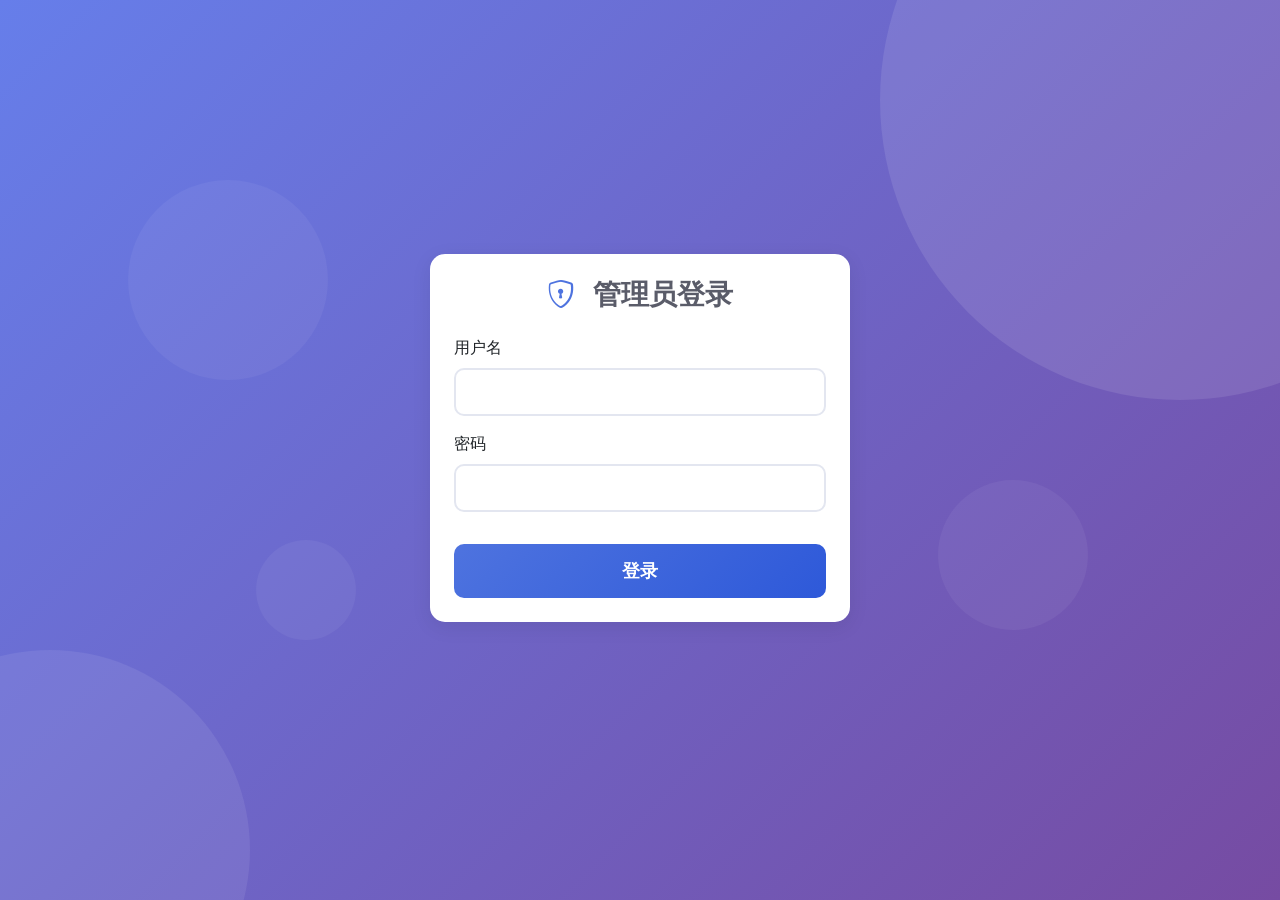
<file: Frontend/frontend-admin/index.html>
<!DOCTYPE html>
<html lang="zh-CN">
<head>
    <meta charset="UTF-8">
    <meta name="viewport" content="width=device-width, initial-scale=1.0">
    <title>管理后台 - 校园失物招领系统</title>
    <link href="https://cdn.jsdelivr.net/npm/bootstrap@5.3.2/dist/css/bootstrap.min.css" rel="stylesheet">
    <link href="https://cdn.jsdelivr.net/npm/bootstrap-icons@1.11.1/font/bootstrap-icons.css" rel="stylesheet">
    <link href="css/admin.css" rel="stylesheet">
</head>
<body>
    <!-- 登录页面 -->
    <div id="loginPage" class="login-container">
        <!-- 背景装饰圆 -->
        <div class="login-bg-circle"></div>
        <div class="login-bg-circle"></div>
        <div class="login-bg-circle"></div>
        
        <div class="card login-card">
            <div class="card-body">
                <h3 class="text-center mb-4"><i class="bi bi-shield-lock"></i> 管理员登录</h3>
                <form id="loginForm">
                    <div class="mb-3">
                        <label class="form-label">用户名</label>
                        <input type="text" id="username" class="form-control" required>
                    </div>
                    <div class="mb-3">
                        <label class="form-label">密码</label>
                        <input type="password" id="password" class="form-control" required>
                    </div>
                    <button type="submit" class="btn btn-primary w-100">登录</button>
                </form>
            </div>
        </div>
    </div>

    <!-- 管理页面 -->
    <div id="adminPage" class="d-none">
        <!-- 侧边栏 - 深色通顶 -->
        <nav class="col-md-2 d-md-block sidebar">
            <div class="sidebar-brand">
                <i class="bi bi-gear-fill"></i> 管理后台
            </div>
            <div class="position-sticky">
                <ul class="nav flex-column">
                    <li class="nav-item">
                        <a class="nav-link active" href="#" onclick="showSection('dashboard')">
                            <i class="bi bi-speedometer2"></i> 数据统计
                        </a>
                    </li>
                    <li class="nav-item">
                        <a class="nav-link" href="#" onclick="showSection('items')">
                            <i class="bi bi-box"></i> 物品管理
                        </a>
                    </li>
                    <li class="nav-item">
                        <a class="nav-link" href="#" onclick="showSection('users')">
                            <i class="bi bi-people"></i> 用户管理
                        </a>
                    </li>
                </ul>
            </div>
        </nav>

        <!-- 顶部导航 -->
        <nav class="navbar">
            <div class="container-fluid">
                <nav aria-label="breadcrumb">
                    <ol class="breadcrumb mb-0" id="breadcrumb">
                        <li class="breadcrumb-item"><i class="bi bi-house-door"></i> 首页</li>
                        <li class="breadcrumb-item active" id="breadcrumbCurrent">数据统计</li>
                    </ol>
                </nav>
                <div class="d-flex align-items-center">
                    <span class="text-light me-3">欢迎，<span id="adminName"></span></span>
                    <button class="btn btn-outline-light btn-sm" onclick="logout()">
                        <i class="bi bi-box-arrow-right"></i> 退出
                    </button>
                </div>
            </div>
        </nav>

        <div class="main-wrapper">
            <!-- 主内容区 -->
            <main class="px-md-4 py-3">
                    <!-- 数据统计 -->
                    <div id="dashboardSection">
                        <!-- 统计卡片 -->
                        <div class="row g-4">
                            <div class="col-md-6 col-lg-3">
                                <div class="stat-card stat-card-primary">
                                    <div class="stat-icon">
                                        <i class="bi bi-people-fill"></i>
                                    </div>
                                    <div class="stat-content">
                                        <div class="stat-value" id="statUsers">0</div>
                                        <div class="stat-label">用户总数</div>
                                    </div>
                                </div>
                            </div>
                            <div class="col-md-6 col-lg-3">
                                <div class="stat-card stat-card-danger">
                                    <div class="stat-icon">
                                        <i class="bi bi-search"></i>
                                    </div>
                                    <div class="stat-content">
                                        <div class="stat-value" id="statLost">0</div>
                                        <div class="stat-label">失物数量</div>
                                    </div>
                                </div>
                            </div>
                            <div class="col-md-6 col-lg-3">
                                <div class="stat-card stat-card-success">
                                    <div class="stat-icon">
                                        <i class="bi bi-hand-thumbs-up-fill"></i>
                                    </div>
                                    <div class="stat-content">
                                        <div class="stat-value" id="statFound">0</div>
                                        <div class="stat-label">招领数量</div>
                                    </div>
                                </div>
                            </div>
                            <div class="col-md-6 col-lg-3">
                                <div class="stat-card stat-card-warning">
                                    <div class="stat-icon">
                                        <i class="bi bi-clock-history"></i>
                                    </div>
                                    <div class="stat-content">
                                        <div class="stat-value" id="statPending">0</div>
                                        <div class="stat-label">待审核</div>
                                    </div>
                                </div>
                            </div>
                        </div>

                        <!-- 图表区域 -->
                        <div class="row g-4 mt-2 align-items-stretch">
                            <div class="col-lg-8 d-flex">
                                <div class="dashboard-card flex-fill">
                                    <div class="dashboard-card-header">
                                        <h5><i class="bi bi-bar-chart-fill"></i> 分类统计</h5>
                                    </div>
                                    <div class="dashboard-card-body">
                                        <div id="categoryStats"></div>
                                    </div>
                                </div>
                            </div>
                            <div class="col-lg-4 d-flex">
                                <div class="dashboard-card flex-fill">
                                    <div class="dashboard-card-header">
                                        <h5><i class="bi bi-pie-chart-fill"></i> 状态分布</h5>
                                    </div>
                                    <div class="dashboard-card-body">
                                        <div id="statusStats">
                                            <div class="status-item">
                                                <span class="status-dot bg-warning"></span>
                                                <span class="status-name">待审核</span>
                                                <span class="status-count" id="statusPending">0</span>
                                            </div>
                                            <div class="status-item">
                                                <span class="status-dot bg-success"></span>
                                                <span class="status-name">已通过</span>
                                                <span class="status-count" id="statusApproved">0</span>
                                            </div>
                                            <div class="status-item">
                                                <span class="status-dot bg-danger"></span>
                                                <span class="status-name">已拒绝</span>
                                                <span class="status-count" id="statusRejected">0</span>
                                            </div>
                                            <div class="status-item">
                                                <span class="status-dot bg-info"></span>
                                                <span class="status-name">已认领</span>
                                                <span class="status-count" id="statusClaimed">0</span>
                                            </div>
                                        </div>
                                    </div>
                                </div>
                            </div>
                        </div>
                    </div>

                    <!-- 物品管理 -->
                    <div id="itemsSection" class="d-none">
                        <h2>物品管理</h2>
                        <div class="row mb-3 mt-3 align-items-center">
                            <div class="col">
                                <select id="filterType" class="form-select" onchange="loadItems()">
                                    <option value="">全部类型</option>
                                    <option value="0">失物</option>
                                    <option value="1">招领</option>
                                </select>
                            </div>
                            <div class="col">
                                <select id="filterStatus" class="form-select" onchange="loadItems()">
                                    <option value="">全部状态</option>
                                    <option value="0">待审核</option>
                                    <option value="1">已通过</option>
                                    <option value="2">已拒绝</option>
                                    <option value="3">已认领</option>
                                </select>
                            </div>
                            <div class="col-md-4">
                                <input type="text" id="filterKeyword" class="form-control" placeholder="搜索..." onkeyup="if(event.key==='Enter')loadItems()">
                            </div>
                            <div class="col-auto">
                                <button class="btn btn-primary" onclick="loadItems()">搜索</button>
                            </div>
                        </div>
                        <div class="table-responsive">
                            <table class="table table-striped table-hover">
                                <thead>
                                    <tr>
                                        <th>ID</th>
                                        <th>标题</th>
                                        <th>类型</th>
                                        <th>分类</th>
                                        <th>发布者</th>
                                        <th>状态</th>
                                        <th>发布时间</th>
                                        <th>操作</th>
                                    </tr>
                                </thead>
                                <tbody id="itemsTable"></tbody>
                            </table>
                        </div>
                        <nav id="itemsPagination"></nav>
                    </div>

                    <!-- 用户管理 -->
                    <div id="usersSection" class="d-none">
                        <h2>用户管理</h2>
                        <div class="row mb-3 mt-3 align-items-center">
                            <div class="col-md-4">
                                <input type="text" id="userKeyword" class="form-control" placeholder="搜索用户名或姓名..." onkeyup="if(event.key==='Enter')loadUsers()">
                            </div>
                            <div class="col-auto">
                                <button class="btn btn-primary" onclick="loadUsers()">搜索</button>
                            </div>
                        </div>
                        <div class="table-responsive">
                            <table class="table table-striped table-hover">
                                <thead>
                                    <tr>
                                        <th>ID</th>
                                        <th>用户名</th>
                                        <th>真实姓名</th>
                                        <th>手机号</th>
                                        <th>学号</th>
                                        <th>角色</th>
                                        <th>状态</th>
                                        <th>注册时间</th>
                                        <th>操作</th>
                                    </tr>
                                </thead>
                                <tbody id="usersTable"></tbody>
                            </table>
                        </div>
                        <nav id="usersPagination"></nav>
                    </div>
                </main>
        </div>
    </div>

    <!-- 确认弹窗 -->
    <div class="modal fade" id="confirmModal" tabindex="-1">
        <div class="modal-dialog modal-dialog-centered">
            <div class="modal-content">
                <div class="modal-header">
                    <h5 class="modal-title"><i class="bi bi-exclamation-triangle text-warning"></i> 确认操作</h5>
                    <button type="button" class="btn-close" data-bs-dismiss="modal"></button>
                </div>
                <div class="modal-body">
                    <p id="confirmMessage">确定要执行此操作吗？</p>
                </div>
                <div class="modal-footer">
                    <button type="button" class="btn btn-secondary" data-bs-dismiss="modal">取消</button>
                    <button type="button" class="btn btn-danger" onclick="confirmAction()">确定</button>
                </div>
            </div>
        </div>
    </div>

    <script src="https://cdn.jsdelivr.net/npm/bootstrap@5.3.2/dist/js/bootstrap.bundle.min.js"></script>
    <script src="js/config.js"></script>
    <script src="js/utils.js"></script>
    <script src="js/toast.js"></script>
    <script src="js/api.js"></script>
    <script src="js/admin.js"></script>
</body>
</html>
</file>
<file: Frontend/frontend-admin/css/admin.css>
/* 全局变量 */
:root {
    --primary-color: #4e73df;
    --primary-dark: #2e59d9;
    --success-color: #1cc88a;
    --danger-color: #e74a3b;
    --warning-color: #f6c23e;
    --info-color: #36b9cc;
    --dark-color: #5a5c69;
    --light-bg: #f8f9fc;
    --sidebar-bg: #1a202c;
    --sidebar-text: #a0aec0;
    --sidebar-hover: #2d3748;
}

* {
    box-sizing: border-box;
}

body {
    font-family: 'Nunito', -apple-system, BlinkMacSystemFont, 'Segoe UI', Roboto, sans-serif;
    background: var(--light-bg);
}

/* 登录页面 */
.login-container {
    min-height: 100vh;
    display: flex;
    align-items: center;
    justify-content: center;
    background: linear-gradient(135deg, #667eea 0%, #764ba2 100%);
    padding: 20px;
    position: relative;
    overflow: hidden;
}

/* 背景装饰元素 */
.login-container::before {
    content: '';
    position: absolute;
    width: 600px;
    height: 600px;
    background: rgba(255, 255, 255, 0.1);
    border-radius: 50%;
    top: -200px;
    right: -200px;
    animation: float 8s ease-in-out infinite;
}

.login-container::after {
    content: '';
    position: absolute;
    width: 400px;
    height: 400px;
    background: rgba(255, 255, 255, 0.08);
    border-radius: 50%;
    bottom: -150px;
    left: -150px;
    animation: float 6s ease-in-out infinite reverse;
}

@keyframes float {
    0%, 100% { transform: translateY(0) rotate(0deg); }
    50% { transform: translateY(-30px) rotate(10deg); }
}

/* 额外装饰圆 */
.login-bg-circle {
    position: absolute;
    border-radius: 50%;
    background: rgba(255, 255, 255, 0.05);
}

.login-bg-circle:nth-child(1) {
    width: 200px;
    height: 200px;
    top: 20%;
    left: 10%;
    animation: pulse 4s ease-in-out infinite;
}

.login-bg-circle:nth-child(2) {
    width: 150px;
    height: 150px;
    bottom: 30%;
    right: 15%;
    animation: pulse 5s ease-in-out infinite 1s;
}

.login-bg-circle:nth-child(3) {
    width: 100px;
    height: 100px;
    top: 60%;
    left: 20%;
    animation: pulse 3s ease-in-out infinite 0.5s;
}

@keyframes pulse {
    0%, 100% { transform: scale(1); opacity: 0.5; }
    50% { transform: scale(1.1); opacity: 0.8; }
}

.login-card {
    width: 100%;
    max-width: 420px;
    border: none;
    border-radius: 20px;
    box-shadow: 0 20px 60px rgba(0, 0, 0, 0.3);
    overflow: hidden;
}

.login-card .card-body {
    padding: 3rem 2.5rem;
}

.login-card h3 {
    color: var(--dark-color);
    font-weight: 800;
    margin-bottom: 2rem;
}

.login-card h3 i {
    color: var(--primary-color);
    margin-right: 10px;
}

.login-card .form-control {
    border-radius: 10px;
    border: 2px solid #e3e6f0;
    padding: 14px 18px;
    font-size: 1rem;
    transition: all 0.3s ease;
}

.login-card .form-control:focus {
    border-color: var(--primary-color);
    box-shadow: 0 0 0 0.2rem rgba(78, 115, 223, 0.15);
}

.login-card .btn-primary {
    background: linear-gradient(135deg, var(--primary-color) 0%, var(--primary-dark) 100%);
    border: none;
    border-radius: 10px;
    padding: 14px;
    font-size: 1.1rem;
    font-weight: 700;
    margin-top: 1rem;
    transition: all 0.3s ease;
}

.login-card .btn-primary:hover {
    transform: translateY(-3px);
    box-shadow: 0 10px 30px rgba(78, 115, 223, 0.4);
}

/* 顶部导航 */
.navbar {
    background: #fff !important;
    padding: 1rem 1.5rem;
    box-shadow: 0 2px 15px rgba(0, 0, 0, 0.08);
    margin-left: 16.666667%;
    position: fixed;
    top: 0;
    right: 0;
    left: 0;
    z-index: 1020;
}

.navbar-brand {
    font-weight: 700;
    font-size: 1.3rem;
    letter-spacing: 0.5px;
    color: var(--dark-color) !important;
    display: none;
}

.navbar-brand i {
    margin-right: 10px;
}

.navbar .btn-outline-light {
    border-color: var(--primary-color);
    color: var(--primary-color);
}

.navbar .btn-outline-light:hover {
    background: var(--primary-color);
    color: #fff;
}

.navbar .text-light {
    color: var(--dark-color) !important;
}

/* 面包屑 */
.breadcrumb {
    background: transparent;
    padding: 0;
}

.breadcrumb-item {
    font-weight: 600;
    color: var(--dark-color);
}

.breadcrumb-item i {
    margin-right: 5px;
}

.breadcrumb-item.active {
    color: var(--primary-color);
}

.breadcrumb-item + .breadcrumb-item::before {
    color: #adb5bd;
}

/* 侧边栏 - 深色通顶 */
.sidebar {
    position: fixed;
    top: 0;
    left: 0;
    bottom: 0;
    width: 16.666667%;
    min-height: 100vh;
    background: linear-gradient(180deg, #1a202c 0%, #2d3748 100%);
    box-shadow: 4px 0 15px rgba(0, 0, 0, 0.2);
    padding-top: 0;
    z-index: 1030;
}

.sidebar .sidebar-brand {
    padding: 1.2rem 1.5rem;
    color: #fff;
    font-weight: 700;
    font-size: 1.2rem;
    border-bottom: 1px solid rgba(255, 255, 255, 0.1);
    display: flex;
    align-items: center;
}

.sidebar .sidebar-brand i {
    margin-right: 10px;
    font-size: 1.4rem;
}

.sidebar .position-sticky {
    padding-top: 1rem;
}

.sidebar .nav-link {
    font-weight: 600;
    color: var(--sidebar-text);
    padding: 14px 24px;
    margin: 5px 15px;
    border-radius: 10px;
    transition: all 0.3s ease;
}

.sidebar .nav-link:hover {
    background: var(--sidebar-hover);
    color: #fff;
    transform: translateX(5px);
}

.sidebar .nav-link.active {
    background: linear-gradient(135deg, var(--primary-color) 0%, var(--primary-dark) 100%);
    color: #fff !important;
    box-shadow: 0 5px 20px rgba(78, 115, 223, 0.3);
}

.sidebar .nav-link i {
    margin-right: 12px;
    font-size: 1.1rem;
    width: 24px;
    text-align: center;
}

/* 主内容区 */
.main-wrapper {
    margin-left: 16.666667%;
    padding-top: 70px;
}

main {
    padding: 2rem !important;
}

main h2 {
    color: var(--dark-color);
    font-weight: 800;
    margin-bottom: 1.5rem;
}

/* 统计卡片 - 新设计 */
.stat-card {
    background: #fff;
    border-radius: 16px;
    padding: 24px;
    display: flex;
    align-items: center;
    gap: 20px;
    box-shadow: 0 4px 20px rgba(0, 0, 0, 0.05);
    transition: all 0.3s ease;
    border: none;
}

.stat-card:hover {
    transform: translateY(-5px);
    box-shadow: 0 8px 30px rgba(0, 0, 0, 0.1);
}

.stat-icon {
    width: 60px;
    height: 60px;
    border-radius: 14px;
    display: flex;
    align-items: center;
    justify-content: center;
    font-size: 1.6rem;
    color: #fff;
    flex-shrink: 0;
}

.stat-card-primary .stat-icon {
    background: linear-gradient(135deg, #4e73df 0%, #224abe 100%);
}

.stat-card-danger .stat-icon {
    background: linear-gradient(135deg, #e74a3b 0%, #be2617 100%);
}

.stat-card-success .stat-icon {
    background: linear-gradient(135deg, #1cc88a 0%, #13855c 100%);
}

.stat-card-warning .stat-icon {
    background: linear-gradient(135deg, #f6c23e 0%, #dda20a 100%);
}

.stat-content {
    flex: 1;
}

.stat-value {
    font-size: 2rem;
    font-weight: 800;
    color: #2d3748;
    line-height: 1;
}

.stat-label {
    font-size: 0.9rem;
    color: #718096;
    margin-top: 6px;
    font-weight: 500;
}

/* Dashboard 卡片 */
.dashboard-card {
    background: #fff;
    border-radius: 16px;
    box-shadow: 0 4px 20px rgba(0, 0, 0, 0.05);
    overflow: hidden;
}

.dashboard-card-header {
    padding: 18px 24px;
    border-bottom: 1px solid #edf2f7;
}

.dashboard-card-header h5 {
    margin: 0;
    font-weight: 700;
    color: #2d3748;
    font-size: 1rem;
}

.dashboard-card-header h5 i {
    margin-right: 10px;
    color: var(--primary-color);
}

.dashboard-card-body {
    padding: 24px;
}

/* 分类统计条 - 新设计 */
.category-item {
    margin-bottom: 20px;
}

.category-item:last-child {
    margin-bottom: 0;
}

.category-info {
    display: flex;
    justify-content: space-between;
    margin-bottom: 8px;
}

.category-name {
    font-weight: 600;
    color: #4a5568;
}

.category-count {
    font-weight: 700;
    color: #2d3748;
}

.category-progress {
    height: 10px;
    background: #edf2f7;
    border-radius: 5px;
    overflow: hidden;
}

.category-progress-bar {
    height: 100%;
    background: linear-gradient(90deg, var(--primary-color) 0%, #667eea 100%);
    border-radius: 5px;
    transition: width 0.5s ease;
}

/* 状态分布 */
.status-item {
    display: flex;
    align-items: center;
    padding: 14px 0;
    border-bottom: 1px solid #edf2f7;
}

.status-item:last-child {
    border-bottom: none;
}

.status-dot {
    width: 12px;
    height: 12px;
    border-radius: 50%;
    margin-right: 12px;
}

.status-name {
    flex: 1;
    font-weight: 500;
    color: #4a5568;
}

.status-count {
    font-weight: 700;
    color: #2d3748;
    font-size: 1.1rem;
}

/* 旧卡片样式保留给其他页面 */
.card {
    border: none;
    border-radius: 15px;
    box-shadow: 0 5px 20px rgba(0, 0, 0, 0.08);
    transition: all 0.3s ease;
    overflow: hidden;
    margin-bottom: 24px;
}

.card:hover {
    transform: translateY(-5px);
    box-shadow: 0 10px 40px rgba(0, 0, 0, 0.12);
}

.card.text-white {
    position: relative;
    overflow: hidden;
}

.card.text-white::before {
    content: '';
    position: absolute;
    top: -50%;
    right: -50%;
    width: 100%;
    height: 200%;
    background: rgba(255, 255, 255, 0.1);
    transform: rotate(30deg);
}

.card.bg-primary {
    background: linear-gradient(135deg, var(--primary-color) 0%, #224abe 100%) !important;
}

.card.bg-danger {
    background: linear-gradient(135deg, var(--danger-color) 0%, #be2617 100%) !important;
}

.card.bg-success {
    background: linear-gradient(135deg, var(--success-color) 0%, #13855c 100%) !important;
}

.card.bg-warning {
    background: linear-gradient(135deg, var(--warning-color) 0%, #dda20a 100%) !important;
}

.card .card-body {
    padding: 1.5rem;
    position: relative;
    z-index: 1;
}

.card .card-title {
    font-size: 0.9rem;
    font-weight: 600;
    text-transform: uppercase;
    letter-spacing: 1px;
    opacity: 0.9;
    margin-bottom: 0.5rem;
}

.card h2 {
    font-size: 2.5rem;
    font-weight: 800;
    margin: 0;
    border: none;
    padding: 0;
}

.card-header {
    background: linear-gradient(135deg, #f8f9fc 0%, #e3e6f0 100%);
    border-bottom: none;
    font-weight: 700;
    color: var(--dark-color);
    padding: 1rem 1.5rem;
}

/* 分类统计条 */
.category-bar {
    height: 35px;
    background: #e9ecef;
    border-radius: 8px;
    margin-bottom: 12px;
    overflow: hidden;
    box-shadow: inset 0 2px 5px rgba(0, 0, 0, 0.05);
}

.category-bar .bar {
    height: 100%;
    background: linear-gradient(135deg, var(--primary-color) 0%, #6f42c1 100%);
    display: flex;
    align-items: center;
    justify-content: center;
    color: white;
    font-size: 13px;
    font-weight: 600;
    min-width: fit-content;
    padding: 0 15px;
    border-radius: 8px;
    transition: width 0.5s ease;
}

/* 表格样式 */
.table {
    background: #fff;
    border-radius: 15px;
    overflow: hidden;
    box-shadow: 0 5px 20px rgba(0, 0, 0, 0.05);
}

.table thead {
    background: linear-gradient(135deg, var(--primary-color) 0%, var(--primary-dark) 100%) !important;
}

.table thead th {
    color: #fff !important;
    font-weight: 700;
    text-transform: uppercase;
    font-size: 0.8rem;
    letter-spacing: 1px;
    padding: 1rem;
    border: none !important;
    white-space: nowrap;
    background: transparent !important;
}

.table tbody tr {
    transition: all 0.2s ease;
}

.table tbody tr:hover {
    background: var(--light-bg);
}

.table tbody td {
    padding: 1rem;
    vertical-align: middle;
    border-color: #e3e6f0;
}

/* 徽章样式 */
.badge {
    font-weight: 600;
    padding: 8px 14px;
    border-radius: 8px;
    font-size: 0.8rem;
}

.bg-primary {
    background: linear-gradient(135deg, var(--primary-color) 0%, var(--primary-dark) 100%) !important;
}

.bg-secondary {
    background: linear-gradient(135deg, #858796 0%, #60616f 100%) !important;
}

.bg-success {
    background: linear-gradient(135deg, var(--success-color) 0%, #13855c 100%) !important;
}

.bg-danger {
    background: linear-gradient(135deg, var(--danger-color) 0%, #be2617 100%) !important;
}

.bg-warning {
    background: linear-gradient(135deg, var(--warning-color) 0%, #dda20a 100%) !important;
    color: #fff !important;
}

.bg-info {
    background: linear-gradient(135deg, var(--info-color) 0%, #258391 100%) !important;
}

/* 按钮样式 */
.btn {
    border-radius: 8px;
    font-weight: 600;
    padding: 8px 16px;
    transition: all 0.3s ease;
}

.btn-group-sm > .btn {
    padding: 6px 12px;
    font-size: 0.85rem;
}

.btn-success {
    background: linear-gradient(135deg, var(--success-color) 0%, #13855c 100%);
    border: none;
}

.btn-success:hover {
    transform: translateY(-2px);
    box-shadow: 0 5px 15px rgba(28, 200, 138, 0.4);
}

.btn-danger {
    background: linear-gradient(135deg, var(--danger-color) 0%, #be2617 100%);
    border: none;
}

.btn-danger:hover {
    transform: translateY(-2px);
    box-shadow: 0 5px 15px rgba(231, 74, 59, 0.4);
}

.btn-warning {
    background: linear-gradient(135deg, var(--warning-color) 0%, #dda20a 100%);
    border: none;
    color: #fff;
}

.btn-warning:hover {
    transform: translateY(-2px);
    box-shadow: 0 5px 15px rgba(246, 194, 62, 0.4);
    color: #fff;
}

.btn-primary {
    background: linear-gradient(135deg, var(--primary-color) 0%, var(--primary-dark) 100%);
    border: none;
}

.btn-primary:hover {
    transform: translateY(-2px);
    box-shadow: 0 5px 15px rgba(78, 115, 223, 0.4);
}

.btn-outline-danger {
    border: 2px solid var(--danger-color);
    color: var(--danger-color);
    background: transparent;
}

.btn-outline-danger:hover {
    background: var(--danger-color);
    color: #fff;
}

.btn-outline-light {
    border: 2px solid rgba(255, 255, 255, 0.5);
}

.btn-outline-light:hover {
    background: rgba(255, 255, 255, 0.1);
    border-color: #fff;
}

/* 表单样式 */
.form-control,
.form-select {
    border-radius: 10px;
    border: 2px solid #e3e6f0;
    padding: 12px 16px;
    font-size: 0.95rem;
    transition: all 0.3s ease;
    height: 48px;
}

.form-control:focus,
.form-select:focus {
    border-color: var(--primary-color);
    box-shadow: 0 0 0 0.2rem rgba(78, 115, 223, 0.15);
}

/* 搜索栏按钮高度匹配 */
.row.align-items-center .btn {
    height: 48px;
    padding: 12px 24px;
}

/* 分页样式 */
.pagination {
    gap: 5px;
    margin-top: 1.5rem;
}

.pagination .page-link {
    border: none;
    border-radius: 8px;
    padding: 10px 16px;
    color: var(--dark-color);
    font-weight: 600;
    transition: all 0.3s ease;
}

.pagination .page-link:hover {
    background: var(--primary-color);
    color: #fff;
}

.pagination .page-item.active .page-link {
    background: linear-gradient(135deg, var(--primary-color) 0%, var(--primary-dark) 100%);
    color: #fff;
}

.pagination .page-item.disabled .page-link {
    background: #e9ecef;
    color: #adb5bd;
}

/* 响应式 */
@media (max-width: 768px) {
    .sidebar {
        position: relative;
        width: 100%;
        min-height: auto;
        padding: 0;
    }
    
    .sidebar .sidebar-brand {
        padding: 1rem;
    }
    
    .sidebar .nav-link {
        margin: 3px 10px;
        padding: 12px 20px;
    }
    
    .navbar {
        margin-left: 0;
        position: relative;
    }
    
    .main-wrapper {
        margin-left: 0;
        padding-top: 0;
    }
    
    main {
        padding: 1rem !important;
    }
    
    .card h2 {
        font-size: 2rem;
    }
    
    .table-responsive {
        font-size: 0.85rem;
    }
}

/* 动画 */
@keyframes fadeInUp {
    from {
        opacity: 0;
        transform: translateY(30px);
    }
    to {
        opacity: 1;
        transform: translateY(0);
    }
}

.card {
    animation: fadeInUp 0.5s ease forwards;
}

.row .col-md-3:nth-child(1) .card { animation-delay: 0.1s; }
.row .col-md-3:nth-child(2) .card { animation-delay: 0.2s; }
.row .col-md-3:nth-child(3) .card { animation-delay: 0.3s; }
.row .col-md-3:nth-child(4) .card { animation-delay: 0.4s; }

/* 滚动条美化 */
::-webkit-scrollbar {
    width: 8px;
    height: 8px;
}

::-webkit-scrollbar-track {
    background: #f1f1f1;
    border-radius: 10px;
}

::-webkit-scrollbar-thumb {
    background: linear-gradient(135deg, var(--primary-color) 0%, var(--primary-dark) 100%);
    border-radius: 10px;
}

::-webkit-scrollbar-thumb:hover {
    background: var(--primary-dark);
}


/* ============================================
   增强响应式设计
   ============================================ */

/* 小屏幕 (平板竖屏) */
@media (min-width: 769px) and (max-width: 991px) {
    .sidebar {
        width: 200px;
    }
    
    .navbar {
        margin-left: 200px;
    }
    
    .main-wrapper {
        margin-left: 200px;
    }
    
    .sidebar .nav-link {
        padding: 12px 16px;
        font-size: 0.9rem;
    }
    
    .stat-card {
        padding: 18px;
    }
    
    .stat-value {
        font-size: 1.6rem;
    }
    
    .stat-icon {
        width: 50px;
        height: 50px;
        font-size: 1.3rem;
    }
}

/* 超小屏幕 (手机) */
@media (max-width: 576px) {
    .login-card {
        max-width: 100%;
        margin: 0 10px;
    }
    
    .login-card .card-body {
        padding: 2rem 1.5rem;
    }
    
    .login-card h3 {
        font-size: 1.3rem;
    }
    
    .stat-card {
        padding: 16px;
        gap: 12px;
    }
    
    .stat-value {
        font-size: 1.5rem;
    }
    
    .stat-label {
        font-size: 0.8rem;
    }
    
    .stat-icon {
        width: 45px;
        height: 45px;
        font-size: 1.2rem;
    }
    
    .dashboard-card-header {
        padding: 14px 16px;
    }
    
    .dashboard-card-header h5 {
        font-size: 0.9rem;
    }
    
    .dashboard-card-body {
        padding: 16px;
    }
    
    .table thead th {
        font-size: 0.7rem;
        padding: 0.75rem 0.5rem;
    }
    
    .table tbody td {
        padding: 0.75rem 0.5rem;
        font-size: 0.85rem;
    }
    
    .btn-group-sm > .btn {
        padding: 4px 8px;
        font-size: 0.75rem;
    }
    
    .form-control,
    .form-select {
        height: 42px;
        padding: 10px 12px;
        font-size: 0.9rem;
    }
    
    .row.align-items-center .btn {
        height: 42px;
        padding: 10px 16px;
    }
    
    main h2 {
        font-size: 1.3rem;
    }
    
    .badge {
        padding: 5px 10px;
        font-size: 0.7rem;
    }
}

/* 触摸设备优化 */
@media (hover: none) and (pointer: coarse) {
    .btn {
        min-height: 44px;
    }
    
    .sidebar .nav-link {
        min-height: 48px;
    }
    
    .form-control,
    .form-select {
        min-height: 48px;
    }
    
    .pagination .page-link {
        min-width: 44px;
        min-height: 44px;
        display: flex;
        align-items: center;
        justify-content: center;
    }
    
    /* 禁用hover效果 */
    .stat-card:hover,
    .card:hover {
        transform: none;
    }
    
    .btn:hover {
        transform: none;
    }
    
    .sidebar .nav-link:hover {
        transform: none;
    }
}

/* 横屏模式优化 */
@media (orientation: landscape) and (max-height: 500px) {
    .login-container {
        padding: 1rem;
    }
    
    .login-card .card-body {
        padding: 1.5rem;
    }
}

/* 减少动画偏好 */
@media (prefers-reduced-motion: reduce) {
    *,
    *::before,
    *::after {
        animation-duration: 0.01ms !important;
        animation-iteration-count: 1 !important;
        transition-duration: 0.01ms !important;
    }
    
    .card {
        animation: none;
    }
    
    .login-container::before,
    .login-container::after,
    .login-bg-circle {
        animation: none;
    }
}

/* 打印样式 */
@media print {
    .sidebar,
    .navbar,
    .btn,
    .pagination {
        display: none !important;
    }
    
    .main-wrapper {
        margin-left: 0;
    }
    
    .card,
    .stat-card,
    .dashboard-card {
        box-shadow: none;
        border: 1px solid #ddd;
    }
    
    body {
        background: white;
    }
}


/* 操作列最小宽度 */
.table th:last-child,
.table td:last-child {
    min-width: 180px;
}

.table .btn-group {
    flex-wrap: nowrap;
}
</file>
